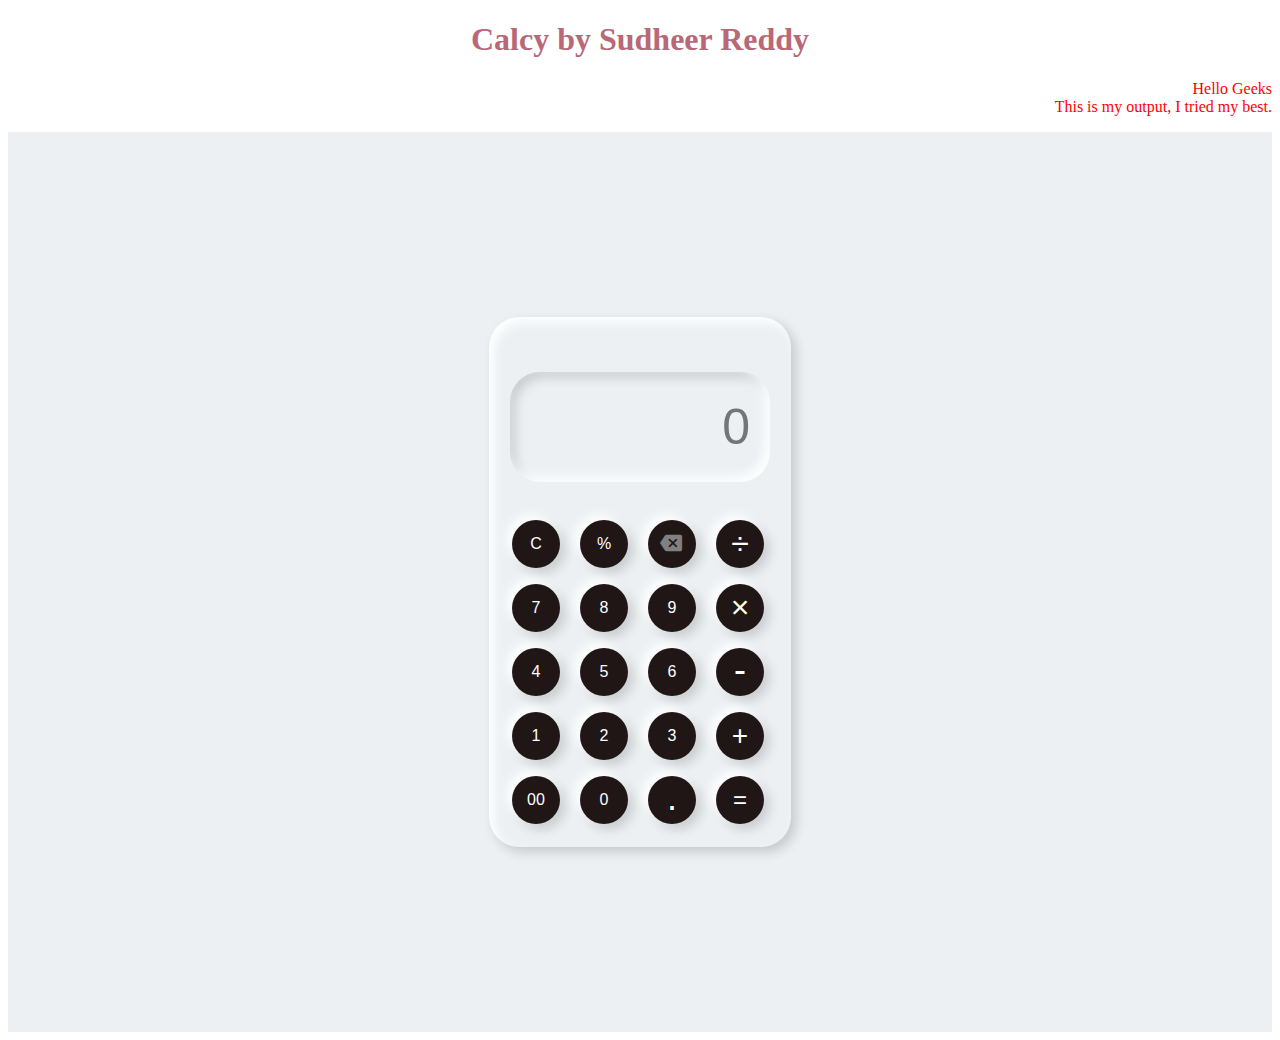
<file: index.html>
<!DOCTYPE html>
<html lang="en">
<head>
    <meta charset="UTF-8">
    <meta http-equiv="X-UA-Compatible" content="IE=edge">
    <meta name="viewport" content="width=device-width, initial-scale=1.0">
    <title>Calcy by Sudheer Reddy</title>
    <link rel="stylesheet" href="style.css"/>
    <link rel="stylesheet" href="https://fonts.googleapis.com/icon?family=Material+Icons"/>
  </head>
<body>
      <h1>Calcy by Sudheer Reddy</h1>
      <p>Hello Geeks<br> This is my output, I tried my best.</p>
      <div class="container">
        <div class="calculator">
            <input type="text" placeholder="0" id="output-screen">

            <button onclick="Clear()">C</button>
            <button onclick="display('%')">%</button>
            <button onclick="del()"><i class="material-icons" style="font-size:22px; margin: 2px 2px 2px 0px; color:grey">backspace</i></button>
            <button onclick="display('/')" style="font-size:32px;">&#247;</button>
            
            <button onclick="display('7')">7</button>
            <button onclick="display('8')">8</button>
            <button onclick="display('9')">9</button>
            <button onclick="display('*')" style="font-size:32px;">&#215;</button>
            
            <button onclick="display('4')">4</button>
            <button onclick="display('5')">5</button>
            <button onclick="display('6')">6</button>
            <button onclick="display('-')" style="font-size: 36px;padding-bottom: 7px;">-</button>
            
            <button onclick="display('1')">1</button>
            <button onclick="display('2')">2</button>
            <button onclick="display('3')">3</button>
            <button onclick="display('+')" style="font-size: 28px;">+</button>
            
            <button onclick="display('00')">00</button>
            <button onclick="display('0')">0</button>
            <button onclick="display('.')" style="font-size: 36px; padding-bottom: 6px;">.</button>
            <button onclick="Calculate()" clas="equal" style="font-size: 24px;">=</button>            
        </div>
      </div>


      <script>
        let outputScreen = document.getElementById("output-screen");

        function display(num){
          outputScreen.value += num;
        }
        function Calculate(){
          try{
            outputScreen.value = eval(outputScreen.value);
          }
          catch(err)
          {
            outputScreen.value = "Invalid"
          }
        }
        function Clear(){
          outputScreen.value = "";
        }
        function del(){
          outputScreen.value = outputScreen.value.slice(0, -1);
        }
      </script>
</body>
</html>
</file>
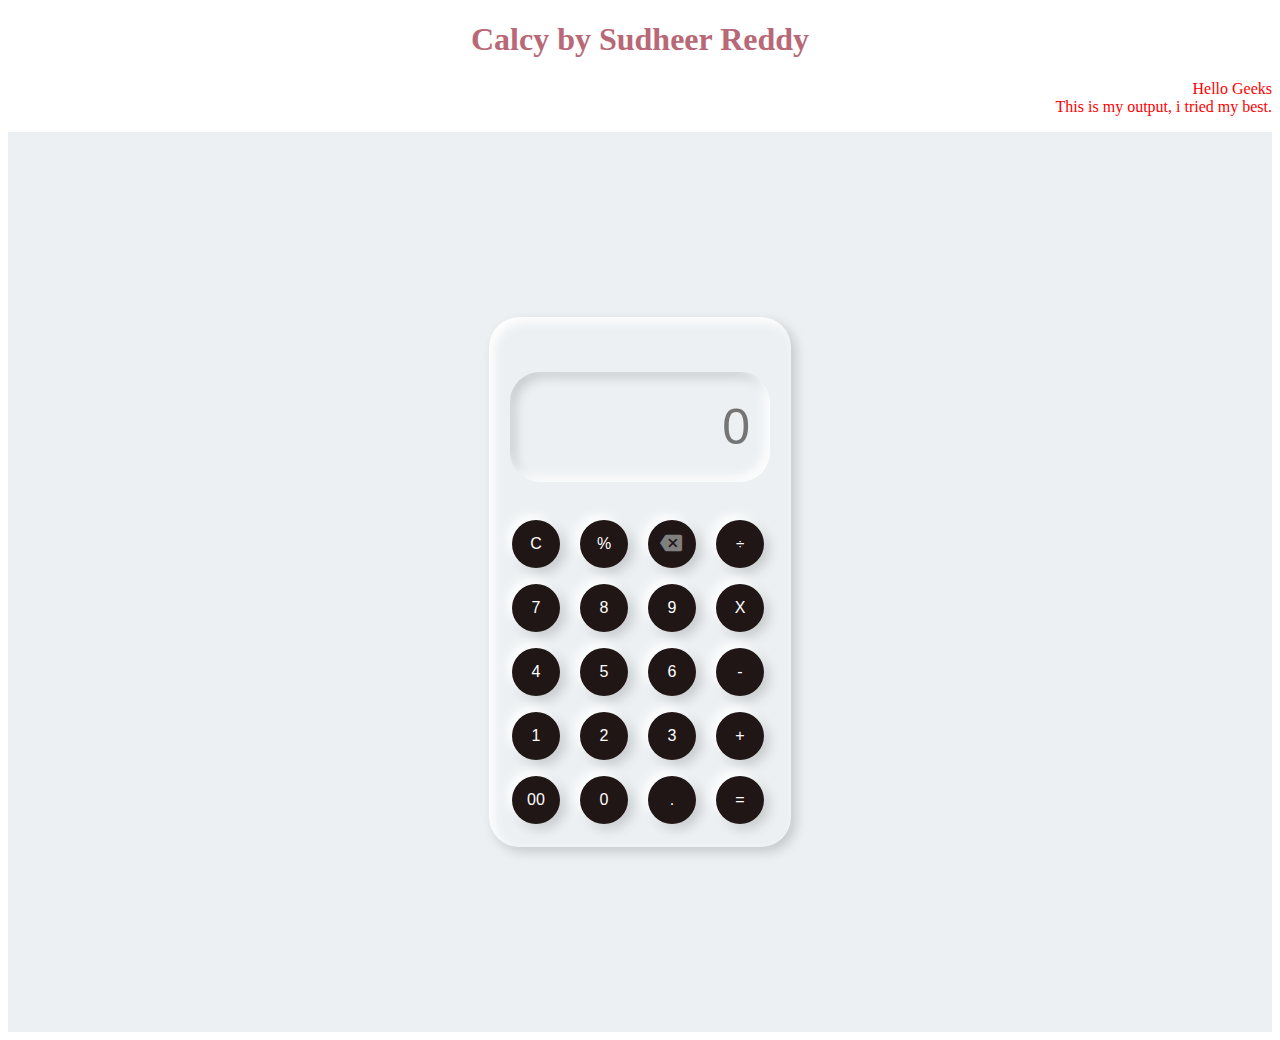
<file: calcy.html>
<!DOCTYPE html>
<html lang="en">
<head>
    <meta charset="UTF-8">
    <meta http-equiv="X-UA-Compatible" content="IE=edge">
    <meta name="viewport" content="width=device-width, initial-scale=1.0">
    <title>Calcy by Sudheer Reddy</title>
    <link rel="stylesheet" href="https://fonts.googleapis.com/icon?family=Material+Icons"/>
    
    <style>
        div{
    margin:0;
    padding:0;
    box-sizing:border-box;
    background-size: cover;
    font-family: sans-serif;
    outline: none;
}

.container{
    height: 100vh;
    display: flex;
        background-image: url(https://i.pinimg.com/736x/72/3c/c2/723cc26fa128164f9b351f218633e1d4.jpg);
        background-color: #ecf0f3;
    justify-content: center;
    align-items: center;
}

.calculator{
    background-image: url(https://img.freepik.com/premium-vector/hand-drawn-mathematics-doodle-set-background-with-blue-lettering_160308-1713.jpg?w=2000);
    background-color: #ecf0f3;
    padding: 15px;
    border-radius: 30px;
    box-shadow: inset 5px 5px 12px #ffffff,
                      5px 5px 12px rgba(0, 0, 0, .16);
    display: grid;
    grid-template-columns: repeat(4,68px);
}

input{
    grid-column: span 4;
    height: 70px;
    width: 220px;
    background-color: #ecf0f3;
    box-shadow: inset -5px -5px 12px #ffffff,
                inset 5px 5px 12px rgba(0, 0, 0, .16);
    border: none;
    border-radius: 30px;
    color: rgb(70, 70, 70);
    font-size: 50px;
    text-align: end;
    margin: auto;
    margin-top: 40px;
    margin-bottom: 30px;
    padding: 20px;
} 

button{
    height: 48px;
    width: 48px;
    background-color: rgb(33, 22, 22);
    box-shadow: -5px -5px 12px #ffffff,
                5px 5px 12px rgba(0, 0, 0, .16);
    border: none;
    border-radius: 50%;
    margin: 8px;
    color: white;
    font-size: 16px;
}

.equal{
    width: 115px;
    border-radius: 40px;
    background-color: #ecf0f3;
    box-shadow: -5px -5px 12px #ffffff,
                5px 5px 12px rgba(0, 0, 0, .16);
}

h1{
    font-family: Cambria, Cochin, Georgia, Times, 'Times New Roman', serif;
    color:rgb(184, 104, 118);
    text-align: center;
}

p{
    text-align: right;
    font-family: cursive;
    color:red;
}
    </style>
  </head>
<body>
      <h1>Calcy by Sudheer Reddy</h1>
      <p>Hello Geeks<br> This is my output, i tried my best.</p>
      <div class="container">
        <div class="calculator">
            <input type="text" placeholder="0" id="output-screen">

            <button onclick="Clear()">C</button>
            <button onclick="display('%')">%</button>
            <button onclick="del()"><i class="material-icons" style="font-size:22px; margin: 2px 2px 2px 0px; color:grey">backspace</i></button>
            <button onclick="display('/')" style="font-size:15px;">&#247;</button>
            
            <button onclick="display('7')">7</button>
            <button onclick="display('8')">8</button>
            <button onclick="display('9')">9</button>
            <button onclick="display('*')">X</button>
            
            <button onclick="display('4')">4</button>
            <button onclick="display('5')">5</button>
            <button onclick="display('6')">6</button>
            <button onclick="display('-')">-</button>
            
            <button onclick="display('1')">1</button>
            <button onclick="display('2')">2</button>
            <button onclick="display('3')">3</button>
            <button onclick="display('+')">+</button>
            
            <button onclick="display('00')">00</button>
            <button onclick="display('0')">0</button>
            <button onclick="display('.')">.</button>
            <button onclick="Calculate()" clas="equal">=</button>            
        </div>
      </div>


      <script>
        let outputScreen = document.getElementById("output-screen");

        function display(num){
          outputScreen.value += num;
        }
        function Calculate(){
          try{
            outputScreen.value = eval(outputScreen.value);
          }
          catch(err)
          {
            outputScreen.value = "Invalid"
          }
        }
        function Clear(){
          outputScreen.value = "";
        }
        function del(){
          outputScreen.value = outputScreen.value.slice(0, -1);
        }
      </script>
</body>
</html>
</file>
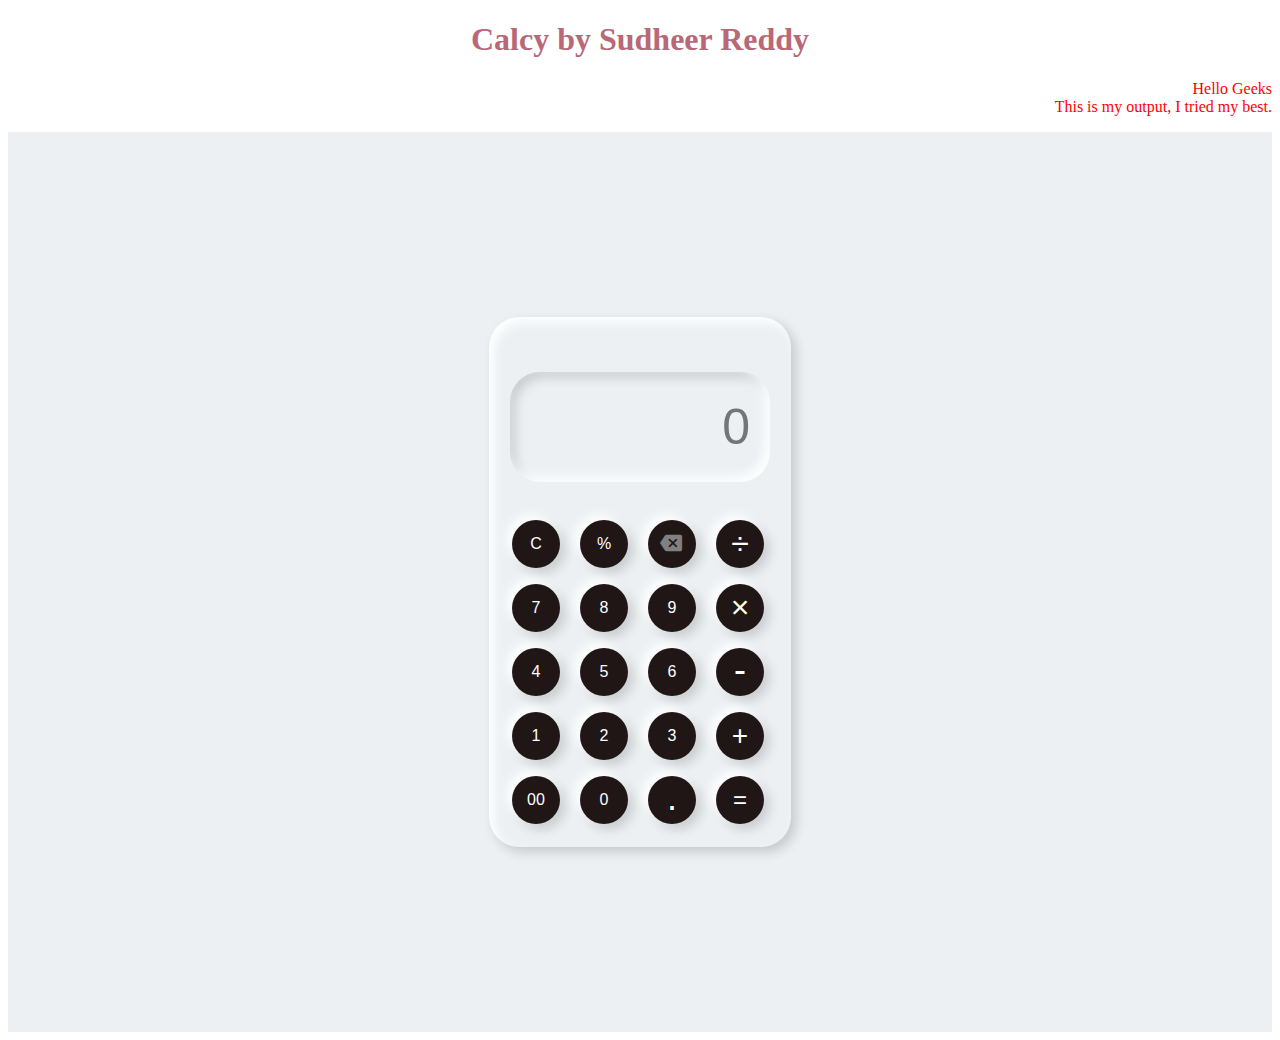
<file: Calcy/calcy.html>
<!DOCTYPE html>
<html lang="en">
<head>
    <meta charset="UTF-8">
    <meta http-equiv="X-UA-Compatible" content="IE=edge">
    <meta name="viewport" content="width=device-width, initial-scale=1.0">
    <title>Calcy by Sudheer Reddy</title>
    <link rel="stylesheet" href="calcy.css"/>
    <link rel="stylesheet" href="https://fonts.googleapis.com/icon?family=Material+Icons"/>
  </head>
<body>
      <h1>Calcy by Sudheer Reddy</h1>
      <p>Hello Geeks<br> This is my output, I tried my best.</p>
      <div class="container">
        <div class="calculator">
            <input type="text" placeholder="0" id="output-screen">

            <button onclick="Clear()">C</button>
            <button onclick="display('%')">%</button>
            <button onclick="del()"><i class="material-icons" style="font-size:22px; margin: 2px 2px 2px 0px; color:grey">backspace</i></button>
            <button onclick="display('/')" style="font-size:32px;">&#247;</button>
            
            <button onclick="display('7')">7</button>
            <button onclick="display('8')">8</button>
            <button onclick="display('9')">9</button>
            <button onclick="display('*')" style="font-size:32px;">&#215;</button>
            
            <button onclick="display('4')">4</button>
            <button onclick="display('5')">5</button>
            <button onclick="display('6')">6</button>
            <button onclick="display('-')" style="font-size: 36px;padding-bottom: 7px;">-</button>
            
            <button onclick="display('1')">1</button>
            <button onclick="display('2')">2</button>
            <button onclick="display('3')">3</button>
            <button onclick="display('+')" style="font-size: 28px;">+</button>
            
            <button onclick="display('00')">00</button>
            <button onclick="display('0')">0</button>
            <button onclick="display('.')" style="font-size: 36px; padding-bottom: 6px;">.</button>
            <button onclick="Calculate()" clas="equal" style="font-size: 24px;">=</button>            
        </div>
      </div>


      <script>
        let outputScreen = document.getElementById("output-screen");

        function display(num){
          outputScreen.value += num;
        }
        function Calculate(){
          try{
            outputScreen.value = eval(outputScreen.value);
          }
          catch(err)
          {
            outputScreen.value = "Invalid"
          }
        }
        function Clear(){
          outputScreen.value = "";
        }
        function del(){
          outputScreen.value = outputScreen.value.slice(0, -1);
        }
      </script>
</body>
</html>
</file>
<file: style.css>
div{
    margin:0;
    padding:0;
    box-sizing:border-box;
    background-size: cover;
    font-family: sans-serif;
    outline: none;
}

.container{
    height: 100vh;
    display: flex;
        background-image: url(https://i.pinimg.com/736x/72/3c/c2/723cc26fa128164f9b351f218633e1d4.jpg);
        background-color: #ecf0f3;
    justify-content: center;
    align-items: center;
}

.calculator{
    background-image: url(https://img.freepik.com/premium-vector/hand-drawn-mathematics-doodle-set-background-with-blue-lettering_160308-1713.jpg?w=2000);
    background-color: #ecf0f3;
    padding: 15px;
    border-radius: 30px;
    box-shadow: inset 5px 5px 12px #ffffff,
                      5px 5px 12px rgba(0, 0, 0, .16);
    display: grid;
    grid-template-columns: repeat(4,68px);
}

input{
    grid-column: span 4;
    height: 70px;
    width: 220px;
    background-color: #ecf0f3;
    box-shadow: inset -5px -5px 12px #ffffff,
                inset 5px 5px 12px rgba(0, 0, 0, .16);
    border: none;
    border-radius: 30px;
    color: rgb(70, 70, 70);
    font-size: 50px;
    text-align: end;
    margin: auto;
    margin-top: 40px;
    margin-bottom: 30px;
    padding: 20px;
} 

button{
    height: 48px;
    width: 48px;
    background-color: rgb(33, 22, 22);
    box-shadow: -5px -5px 12px #ffffff,
                5px 5px 12px rgba(0, 0, 0, .16);
    border: none;
    border-radius: 50%;
    margin: 8px;
    color: white;
    font-size: 16px;
}

.equal{
    width: 115px;
    border-radius: 40px;
    background-color: #ecf0f3;
    box-shadow: -5px -5px 12px #ffffff,
                5px 5px 12px rgba(0, 0, 0, .16);
}

h1{
    font-family: Cambria, Cochin, Georgia, Times, 'Times New Roman', serif;
    color:rgb(184, 104, 118);
    text-align: center;
}

p{
    text-align: right;
    font-family: cursive;
    color:red;
}
</file>
<file: Calcy/calcy.css>
div{
    margin:0;
    padding:0;
    box-sizing:border-box;
    background-size: cover;
    font-family: sans-serif;
    outline: none;
}

.container{
    height: 100vh;
    display: flex;
        background-image: url(https://i.pinimg.com/736x/72/3c/c2/723cc26fa128164f9b351f218633e1d4.jpg);
        background-color: #ecf0f3;
    justify-content: center;
    align-items: center;
}

.calculator{
    background-image: url(https://img.freepik.com/premium-vector/hand-drawn-mathematics-doodle-set-background-with-blue-lettering_160308-1713.jpg?w=2000);
    background-color: #ecf0f3;
    padding: 15px;
    border-radius: 30px;
    box-shadow: inset 5px 5px 12px #ffffff,
                      5px 5px 12px rgba(0, 0, 0, .16);
    display: grid;
    grid-template-columns: repeat(4,68px);
}

input{
    grid-column: span 4;
    height: 70px;
    width: 220px;
    background-color: #ecf0f3;
    box-shadow: inset -5px -5px 12px #ffffff,
                inset 5px 5px 12px rgba(0, 0, 0, .16);
    border: none;
    border-radius: 30px;
    color: rgb(70, 70, 70);
    font-size: 50px;
    text-align: end;
    margin: auto;
    margin-top: 40px;
    margin-bottom: 30px;
    padding: 20px;
} 

button{
    height: 48px;
    width: 48px;
    background-color: rgb(33, 22, 22);
    box-shadow: -5px -5px 12px #ffffff,
                5px 5px 12px rgba(0, 0, 0, .16);
    border: none;
    border-radius: 50%;
    margin: 8px;
    color: white;
    font-size: 16px;
}

.equal{
    width: 115px;
    border-radius: 40px;
    background-color: #ecf0f3;
    box-shadow: -5px -5px 12px #ffffff,
                5px 5px 12px rgba(0, 0, 0, .16);
}

h1{
    font-family: Cambria, Cochin, Georgia, Times, 'Times New Roman', serif;
    color:rgb(184, 104, 118);
    text-align: center;
}

p{
    text-align: right;
    font-family: cursive;
    color:red;
}
</file>
